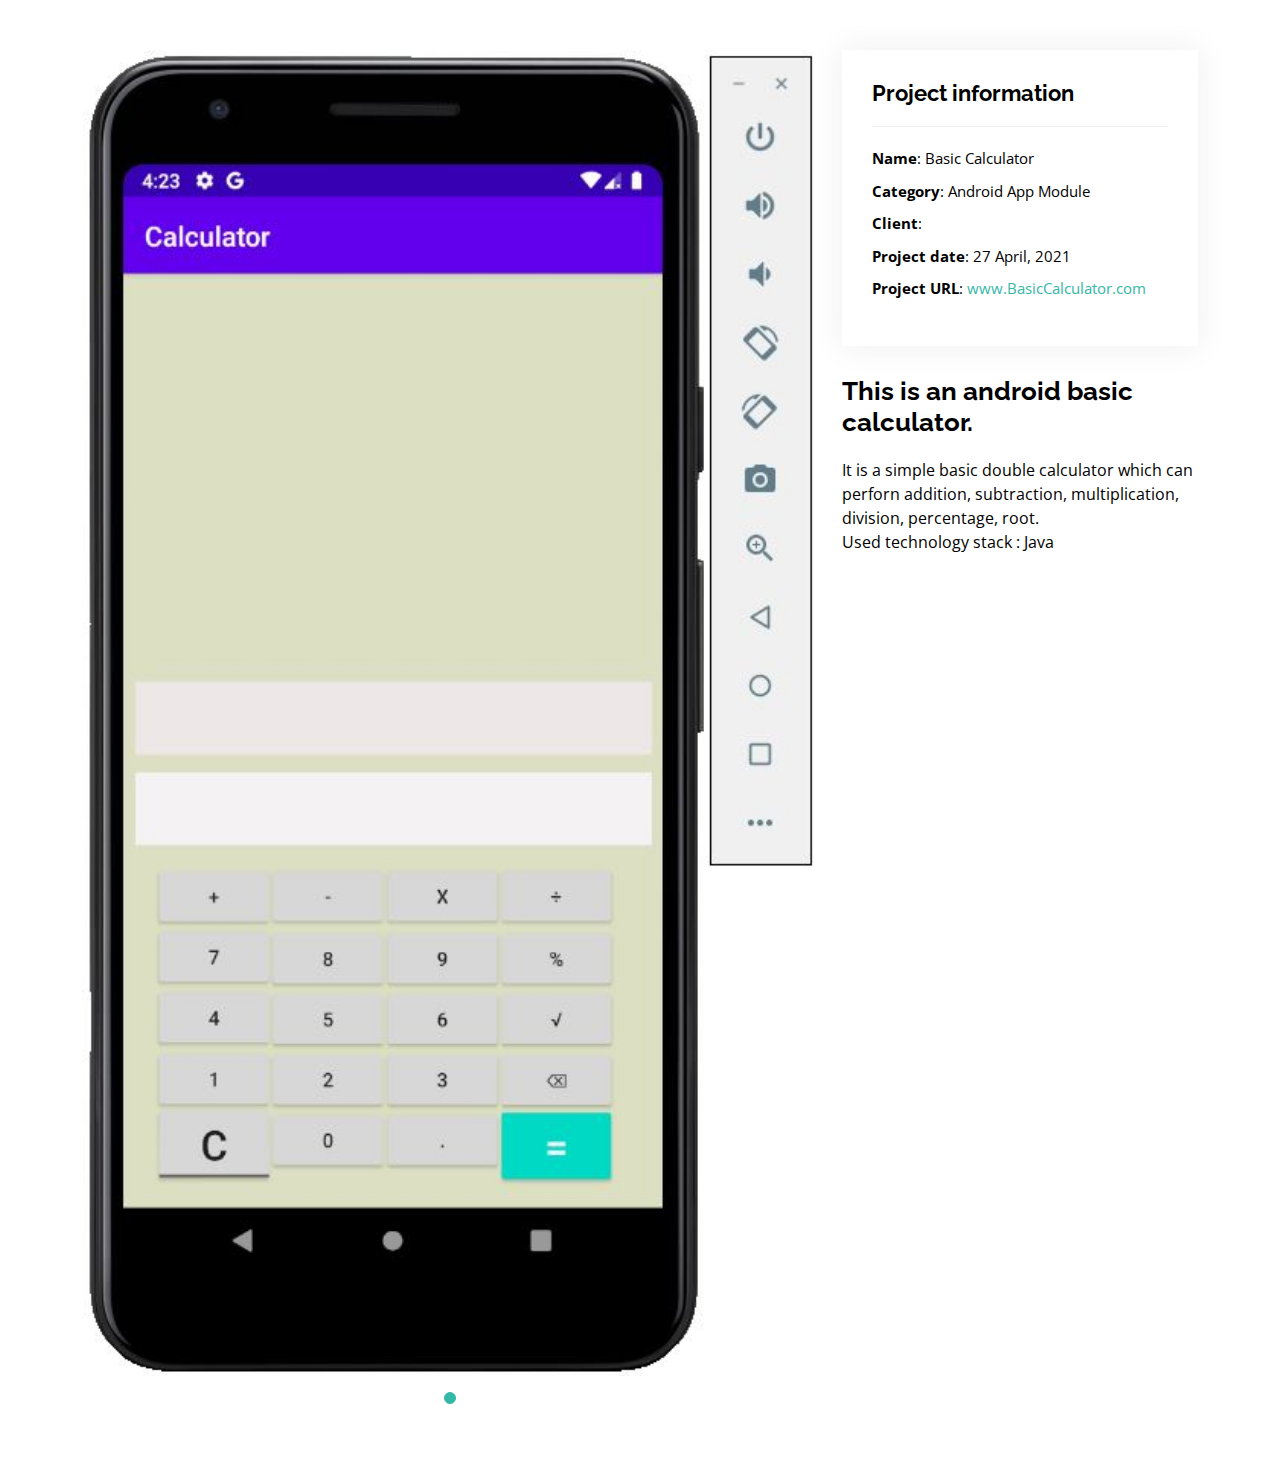
<file: AndroidCalculator.html>
<!DOCTYPE html>
<html lang="en">
  <head>
    <meta charset="utf-8" />
    <meta content="width=device-width, initial-scale=1.0" name="viewport" />

    <title>Portfolio Details - Bibek Kumar Sah</title>
    <meta content="" name="description" />
    <meta content="" name="keywords" />

    <!-- Favicons -->
    <link href="assets/img/favicon.png" rel="icon" />
    <link href="assets/img/apple-touch-icon.png" rel="apple-touch-icon" />

    <!-- Google Fonts -->
    <link
      href="https://fonts.googleapis.com/css?family=Open+Sans:300,300i,400,400i,600,600i,700,700i|Raleway:300,300i,400,400i,500,500i,600,600i,700,700i|Poppins:300,300i,400,400i,500,500i,600,600i,700,700i"
      rel="stylesheet"
    />

    <!-- Vendor CSS Files -->
    <link href="assets/vendor/aos/aos.css" rel="stylesheet" />
    <link
      href="assets/vendor/bootstrap/css/bootstrap.min.css"
      rel="stylesheet"
    />
    <link
      href="assets/vendor/bootstrap-icons/bootstrap-icons.css"
      rel="stylesheet"
    />
    <link href="assets/vendor/boxicons/css/boxicons.min.css" rel="stylesheet" />
    <link
      href="assets/vendor/glightbox/css/glightbox.min.css"
      rel="stylesheet"
    />
    <link href="assets/vendor/swiper/swiper-bundle.min.css" rel="stylesheet" />

    <!-- Main CSS File -->
    <link href="assets/css/style.css" rel="stylesheet" />
  </head>

  <body>
    <main id="main">
      <!-- ======= Portfolio Details Section ======= -->
      <section id="portfolio-details" class="portfolio-details">
        <div class="container">
          <div class="row gy-4">
            <div class="col-lg-8">
              <div class="portfolio-details-slider swiper-container">
                <div class="swiper-wrapper align-items-center">
                  <div class="swiper-slide">
                    <img
                      src="assets/img/portfolio/androidcalculator-1.jpg"
                      alt=""
                    />
                  </div>
                </div>
                <div class="swiper-pagination"></div>
              </div>
            </div>

            <div class="col-lg-4">
              <div class="portfolio-info">
                <h3>Project information</h3>
                <ul>
                  <li><strong>Name</strong>: Basic Calculator</li>
                  <li><strong>Category</strong>: Android App Module</li>
                  <li><strong>Client</strong>:</li>
                  <li><strong>Project date</strong>: 27 April, 2021</li>
                  <li>
                    <strong>Project URL</strong>:
                    <a href="#">www.BasicCalculator.com</a>
                  </li>
                </ul>
              </div>
              <div class="portfolio-description">
                <h2>This is an android basic calculator.</h2>
                <p>
                  It is a simple basic double calculator which can perforn
                  addition, subtraction, multiplication, division, percentage,
                  root. <br />Used technology stack : Java
                </p>
              </div>
            </div>
          </div>
        </div>
      </section>
      <!-- End Portfolio Details Section -->
    </main>
    <!-- End #main -->

    <div id="preloader"></div>
    <a
      href="#"
      class="back-to-top d-flex align-items-center justify-content-center"
      ><i class="bi bi-arrow-up-short"></i
    ></a>

    <!-- Vendor JS Files -->
    <script src="assets/vendor/aos/aos.js"></script>
    <script src="assets/vendor/bootstrap/js/bootstrap.bundle.min.js"></script>
    <script src="assets/vendor/glightbox/js/glightbox.min.js"></script>
    <script src="assets/vendor/isotope-layout/isotope.pkgd.min.js"></script>
    <script src="assets/vendor/php-email-form/validate.js"></script>
    <script src="assets/vendor/purecounter/purecounter.js"></script>
    <script src="assets/vendor/swiper/swiper-bundle.min.js"></script>
    <script src="assets/vendor/waypoints/noframework.waypoints.js"></script>

    <!-- Main JS File -->
    <script src="assets/js/main.js"></script>
  </body>
</html>
</file>
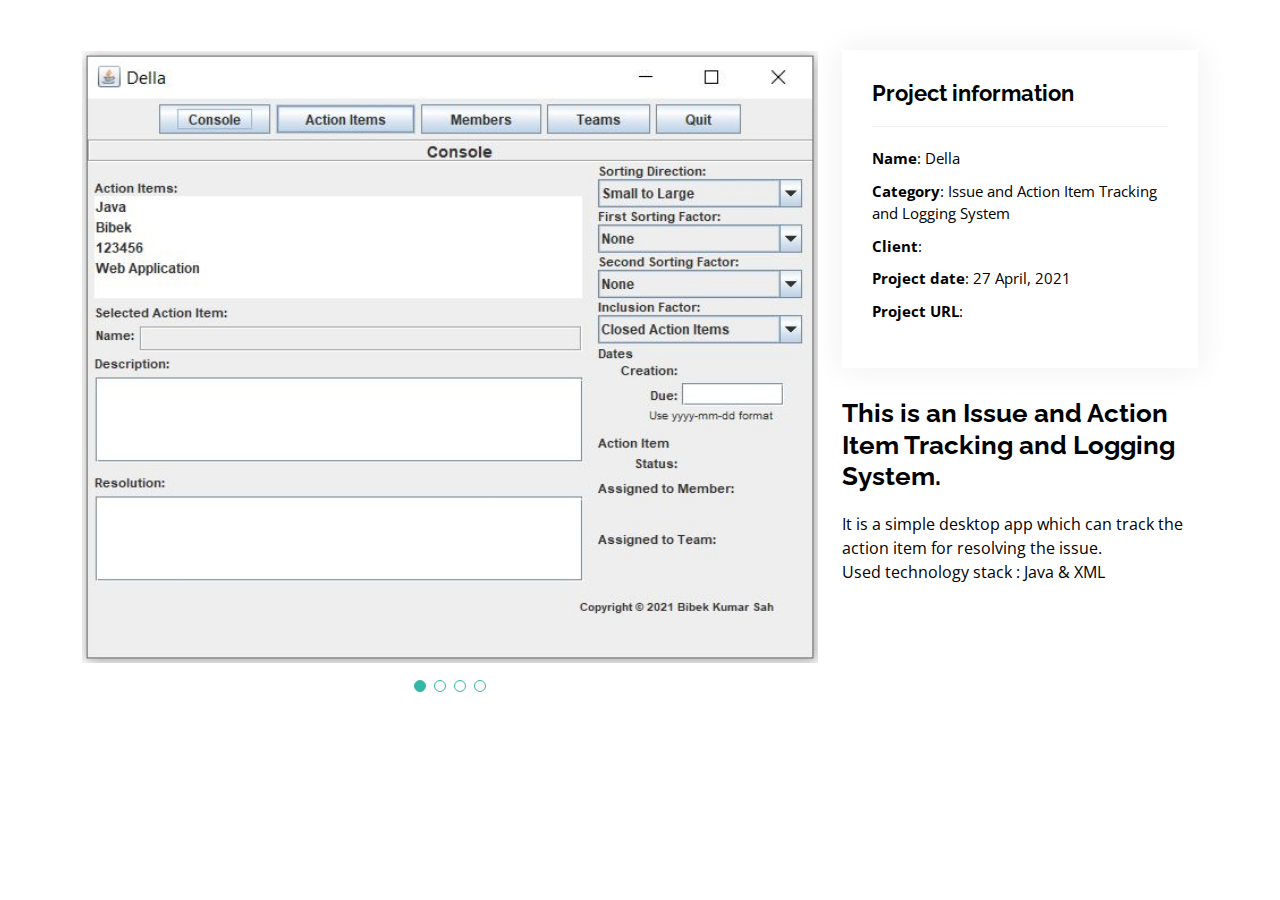
<file: Della.html>
<!DOCTYPE html>
<html lang="en">
  <head>
    <meta charset="utf-8" />
    <meta content="width=device-width, initial-scale=1.0" name="viewport" />

    <title>Portfolio Details - Bibek Kumar Sah</title>
    <meta content="" name="description" />
    <meta content="" name="keywords" />

    <!-- Favicons -->
    <link href="assets/img/favicon.png" rel="icon" />
    <link href="assets/img/apple-touch-icon.png" rel="apple-touch-icon" />

    <!-- Google Fonts -->
    <link
      href="https://fonts.googleapis.com/css?family=Open+Sans:300,300i,400,400i,600,600i,700,700i|Raleway:300,300i,400,400i,500,500i,600,600i,700,700i|Poppins:300,300i,400,400i,500,500i,600,600i,700,700i"
      rel="stylesheet"
    />

    <!-- Vendor CSS Files -->
    <link href="assets/vendor/aos/aos.css" rel="stylesheet" />
    <link
      href="assets/vendor/bootstrap/css/bootstrap.min.css"
      rel="stylesheet"
    />
    <link
      href="assets/vendor/bootstrap-icons/bootstrap-icons.css"
      rel="stylesheet"
    />
    <link href="assets/vendor/boxicons/css/boxicons.min.css" rel="stylesheet" />
    <link
      href="assets/vendor/glightbox/css/glightbox.min.css"
      rel="stylesheet"
    />
    <link href="assets/vendor/swiper/swiper-bundle.min.css" rel="stylesheet" />

    <!-- Main CSS File -->
    <link href="assets/css/style.css" rel="stylesheet" />
  </head>

  <body>
    <main id="main">
      <!-- ======= Portfolio Details Section ======= -->
      <section id="portfolio-details" class="portfolio-details">
        <div class="container">
          <div class="row gy-4">
            <div class="col-lg-8">
              <div class="portfolio-details-slider swiper-container">
                <div class="swiper-wrapper align-items-center">
                  <div class="swiper-slide">
                    <img src="assets/img/portfolio/della-1.jpg" alt="" />
                  </div>
                  <div class="swiper-slide">
                    <img src="assets/img/portfolio/della-2.jpg" alt="" />
                  </div>
                  <div class="swiper-slide">
                    <img src="assets/img/portfolio/della-3.jpg" alt="" />
                  </div>
                  <div class="swiper-slide">
                    <img src="assets/img/portfolio/della-4.jpg" alt="" />
                  </div>
                </div>
                <div class="swiper-pagination"></div>
              </div>
            </div>

            <div class="col-lg-4">
              <div class="portfolio-info">
                <h3>Project information</h3>
                <ul>
                  <li><strong>Name</strong>: Della</li>
                  <li>
                    <strong>Category</strong>: Issue and Action Item Tracking
                    and Logging System
                  </li>
                  <li><strong>Client</strong>:</li>
                  <li><strong>Project date</strong>: 27 April, 2021</li>
                  <li>
                    <strong>Project URL</strong>:
                    <a href="#"></a>
                  </li>
                </ul>
              </div>
              <div class="portfolio-description">
                <h2>
                  This is an Issue and Action Item Tracking and Logging System.
                </h2>
                <p>
                  It is a simple desktop app which can track the action item for
                  resolving the issue.
                  <br />Used technology stack : Java & XML
                </p>
              </div>
            </div>
          </div>
        </div>
      </section>
      <!-- End Portfolio Details Section -->
    </main>
    <!-- End #main -->

    <div id="preloader"></div>
    <a
      href="#"
      class="back-to-top d-flex align-items-center justify-content-center"
      ><i class="bi bi-arrow-up-short"></i
    ></a>

    <!-- Vendor JS Files -->
    <script src="assets/vendor/aos/aos.js"></script>
    <script src="assets/vendor/bootstrap/js/bootstrap.bundle.min.js"></script>
    <script src="assets/vendor/glightbox/js/glightbox.min.js"></script>
    <script src="assets/vendor/isotope-layout/isotope.pkgd.min.js"></script>
    <script src="assets/vendor/php-email-form/validate.js"></script>
    <script src="assets/vendor/purecounter/purecounter.js"></script>
    <script src="assets/vendor/swiper/swiper-bundle.min.js"></script>
    <script src="assets/vendor/waypoints/noframework.waypoints.js"></script>

    <!-- Main JS File -->
    <script src="assets/js/main.js"></script>
  </body>
</html>
</file>
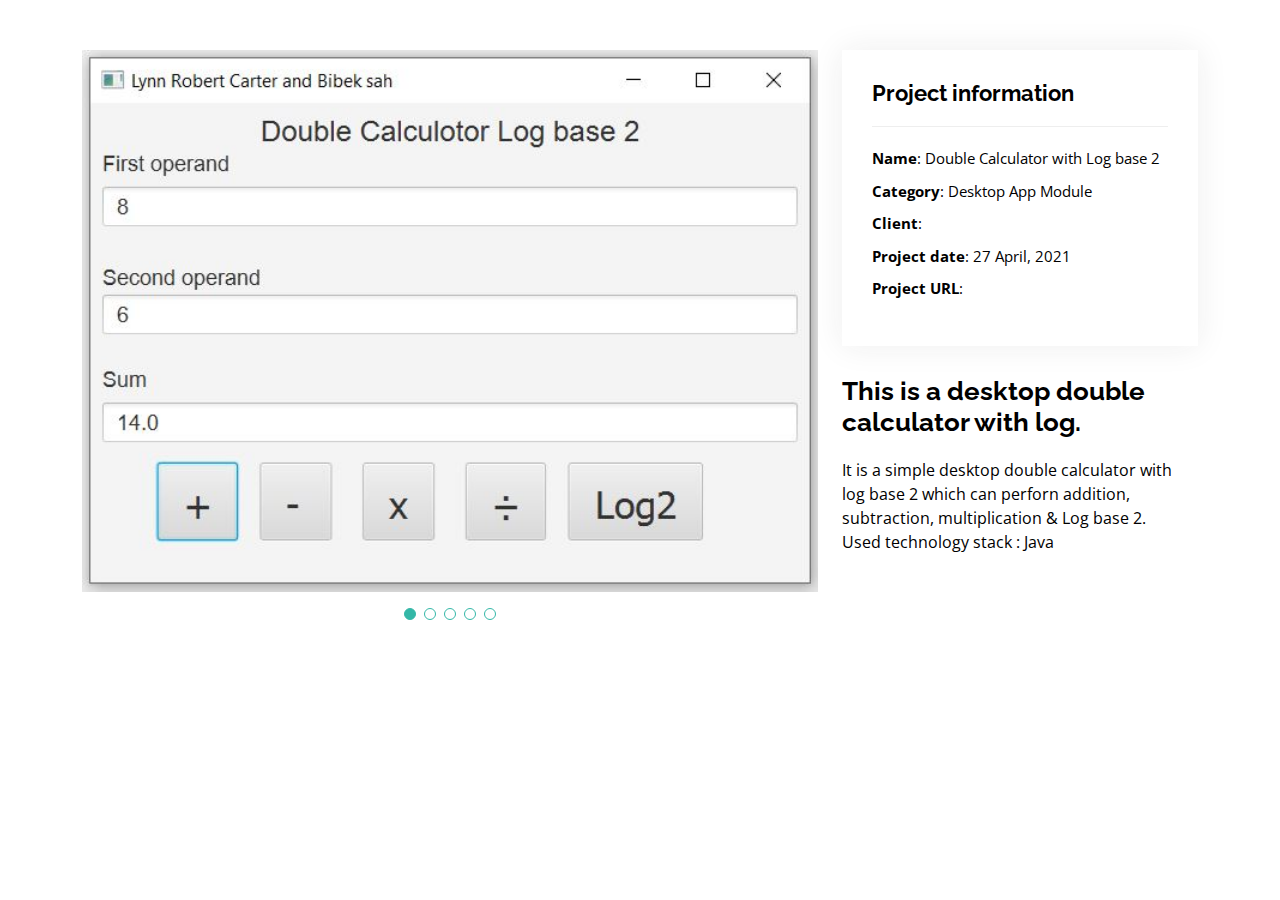
<file: DesktopCalculator.html>
<!DOCTYPE html>
<html lang="en">
  <head>
    <meta charset="utf-8" />
    <meta content="width=device-width, initial-scale=1.0" name="viewport" />

    <title>Portfolio Details - Bibek Kumar Sah</title>
    <meta content="" name="description" />
    <meta content="" name="keywords" />

    <!-- Favicons -->
    <link href="assets/img/favicon.png" rel="icon" />
    <link href="assets/img/apple-touch-icon.png" rel="apple-touch-icon" />

    <!-- Google Fonts -->
    <link
      href="https://fonts.googleapis.com/css?family=Open+Sans:300,300i,400,400i,600,600i,700,700i|Raleway:300,300i,400,400i,500,500i,600,600i,700,700i|Poppins:300,300i,400,400i,500,500i,600,600i,700,700i"
      rel="stylesheet"
    />

    <!-- Vendor CSS Files -->
    <link href="assets/vendor/aos/aos.css" rel="stylesheet" />
    <link
      href="assets/vendor/bootstrap/css/bootstrap.min.css"
      rel="stylesheet"
    />
    <link
      href="assets/vendor/bootstrap-icons/bootstrap-icons.css"
      rel="stylesheet"
    />
    <link href="assets/vendor/boxicons/css/boxicons.min.css" rel="stylesheet" />
    <link
      href="assets/vendor/glightbox/css/glightbox.min.css"
      rel="stylesheet"
    />
    <link href="assets/vendor/swiper/swiper-bundle.min.css" rel="stylesheet" />

    <!-- Main CSS File -->
    <link href="assets/css/style.css" rel="stylesheet" />
  </head>

  <body>
    <main id="main">
      <!-- ======= Portfolio Details Section ======= -->
      <section id="portfolio-details" class="portfolio-details">
        <div class="container">
          <div class="row gy-4">
            <div class="col-lg-8">
              <div class="portfolio-details-slider swiper-container">
                <div class="swiper-wrapper align-items-center">
                  <div class="swiper-slide">
                    <img
                      src="assets/img/portfolio/desktopcalculator-1.jpg"
                      alt=""
                    />
                  </div>
                  <div class="swiper-slide">
                    <img
                      src="assets/img/portfolio/desktopcalculator-2.jpg"
                      alt=""
                    />
                  </div>
                  <div class="swiper-slide">
                    <img
                      src="assets/img/portfolio/desktopcalculator-3.jpg"
                      alt=""
                    />
                  </div>
                  <div class="swiper-slide">
                    <img
                      src="assets/img/portfolio/desktopcalculator-4.jpg"
                      alt=""
                    />
                  </div>
                  <div class="swiper-slide">
                    <img
                      src="assets/img/portfolio/desktopcalculator-5.jpg"
                      alt=""
                    />
                  </div>
                </div>
                <div class="swiper-pagination"></div>
              </div>
            </div>

            <div class="col-lg-4">
              <div class="portfolio-info">
                <h3>Project information</h3>
                <ul>
                  <li>
                    <strong>Name</strong>: Double Calculator with Log base 2
                  </li>
                  <li><strong>Category</strong>: Desktop App Module</li>
                  <li><strong>Client</strong>:</li>
                  <li><strong>Project date</strong>: 27 April, 2021</li>
                  <li>
                    <strong>Project URL</strong>:
                    <a href="#"></a>
                  </li>
                </ul>
              </div>
              <div class="portfolio-description">
                <h2>This is a desktop double calculator with log.</h2>
                <p>
                  It is a simple desktop double calculator with log base 2 which
                  can perforn addition, subtraction, multiplication & Log base
                  2. <br />Used technology stack : Java
                </p>
              </div>
            </div>
          </div>
        </div>
      </section>
      <!-- End Portfolio Details Section -->
    </main>
    <!-- End #main -->

    <div id="preloader"></div>
    <a
      href="#"
      class="back-to-top d-flex align-items-center justify-content-center"
      ><i class="bi bi-arrow-up-short"></i
    ></a>

    <!-- Vendor JS Files -->
    <script src="assets/vendor/aos/aos.js"></script>
    <script src="assets/vendor/bootstrap/js/bootstrap.bundle.min.js"></script>
    <script src="assets/vendor/glightbox/js/glightbox.min.js"></script>
    <script src="assets/vendor/isotope-layout/isotope.pkgd.min.js"></script>
    <script src="assets/vendor/php-email-form/validate.js"></script>
    <script src="assets/vendor/purecounter/purecounter.js"></script>
    <script src="assets/vendor/swiper/swiper-bundle.min.js"></script>
    <script src="assets/vendor/waypoints/noframework.waypoints.js"></script>

    <!-- Main JS File -->
    <script src="assets/js/main.js"></script>
  </body>
</html>
</file>
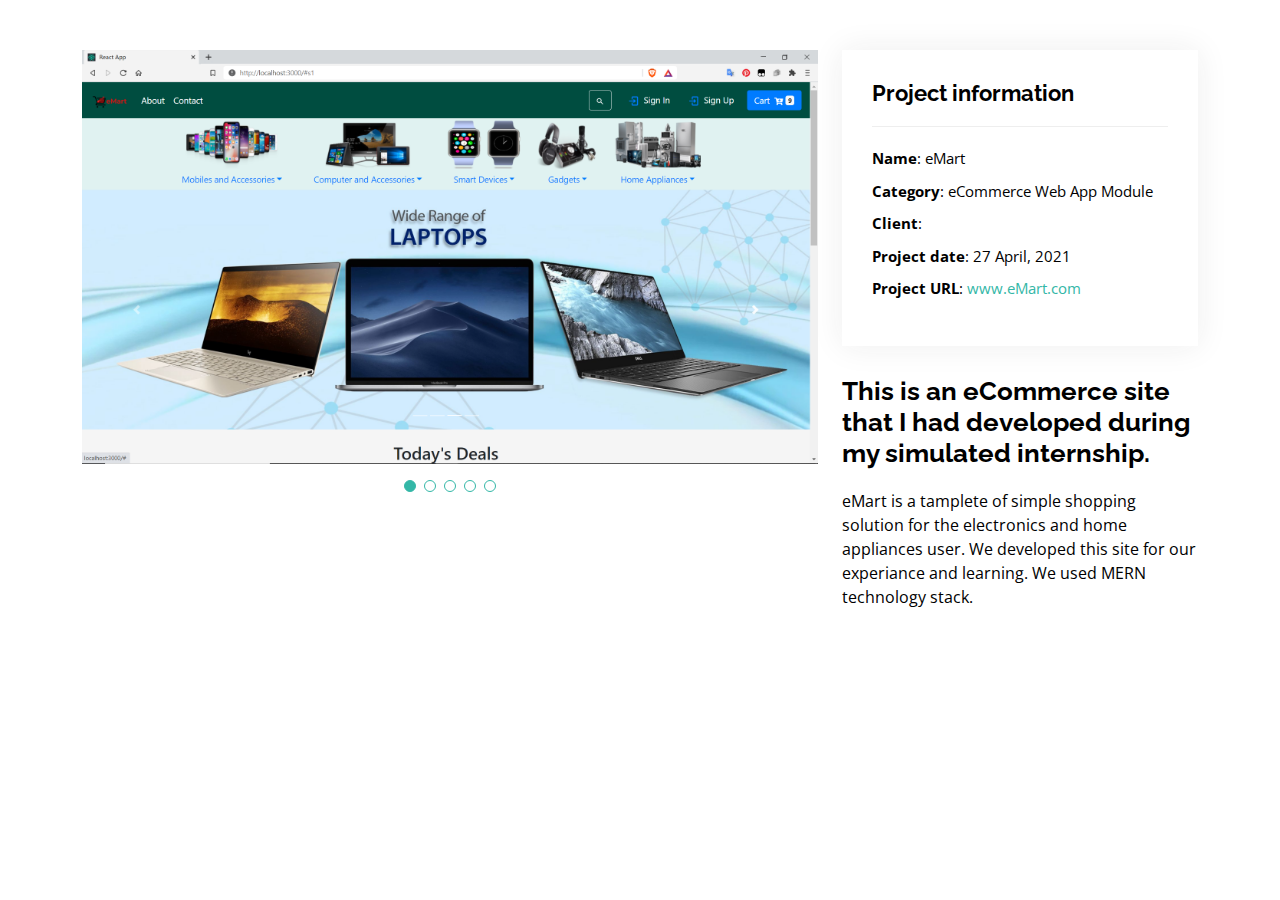
<file: eMart.html>
<!DOCTYPE html>
<html lang="en">
  <head>
    <meta charset="utf-8" />
    <meta content="width=device-width, initial-scale=1.0" name="viewport" />

    <title>Portfolio Details - Bibek Kumar Sah</title>
    <meta content="" name="description" />
    <meta content="" name="keywords" />

    <!-- Favicons -->
    <link href="assets/img/favicon.png" rel="icon" />
    <link href="assets/img/apple-touch-icon.png" rel="apple-touch-icon" />

    <!-- Google Fonts -->
    <link
      href="https://fonts.googleapis.com/css?family=Open+Sans:300,300i,400,400i,600,600i,700,700i|Raleway:300,300i,400,400i,500,500i,600,600i,700,700i|Poppins:300,300i,400,400i,500,500i,600,600i,700,700i"
      rel="stylesheet"
    />

    <!-- Vendor CSS Files -->
    <link href="assets/vendor/aos/aos.css" rel="stylesheet" />
    <link
      href="assets/vendor/bootstrap/css/bootstrap.min.css"
      rel="stylesheet"
    />
    <link
      href="assets/vendor/bootstrap-icons/bootstrap-icons.css"
      rel="stylesheet"
    />
    <link href="assets/vendor/boxicons/css/boxicons.min.css" rel="stylesheet" />
    <link
      href="assets/vendor/glightbox/css/glightbox.min.css"
      rel="stylesheet"
    />
    <link href="assets/vendor/swiper/swiper-bundle.min.css" rel="stylesheet" />

    <!-- Main CSS File -->
    <link href="assets/css/style.css" rel="stylesheet" />
  </head>

  <body>
    <main id="main">
      <!-- ======= Portfolio Details Section ======= -->
      <section id="portfolio-details" class="portfolio-details">
        <div class="container">
          <div class="row gy-4">
            <div class="col-lg-8">
              <div class="portfolio-details-slider swiper-container">
                <div class="swiper-wrapper align-items-center">
                  <div class="swiper-slide">
                    <img src="assets/img/portfolio/emart-1.jpg" alt="" />
                  </div>
                  <div class="swiper-slide">
                    <img src="assets/img/portfolio/emart-2.jpg" alt="" />
                  </div>
                  <div class="swiper-slide">
                    <img src="assets/img/portfolio/emart-3.jpg" alt="" />
                  </div>
                  <div class="swiper-slide">
                    <img src="assets/img/portfolio/emart-4.jpg" alt="" />
                  </div>
                  <div class="swiper-slide">
                    <img src="assets/img/portfolio/emart-5.jpg" alt="" />
                  </div>
                </div>
                <div class="swiper-pagination"></div>
              </div>
            </div>

            <div class="col-lg-4">
              <div class="portfolio-info">
                <h3>Project information</h3>
                <ul>
                  <li><strong>Name</strong>: eMart</li>
                  <li><strong>Category</strong>: eCommerce Web App Module</li>
                  <li><strong>Client</strong>:</li>
                  <li><strong>Project date</strong>: 27 April, 2021</li>
                  <li>
                    <strong>Project URL</strong>:
                    <a href="#">www.eMart.com</a>
                  </li>
                </ul>
              </div>
              <div class="portfolio-description">
                <h2>
                  This is an eCommerce site that I had developed during my
                  simulated internship.
                </h2>
                <p>
                  eMart is a tamplete of simple shopping solution for the
                  electronics and home appliances user. We developed this site
                  for our experiance and learning. We used MERN technology
                  stack.
                </p>
              </div>
            </div>
          </div>
        </div>
      </section>
      <!-- End Portfolio Details Section -->
    </main>
    <!-- End #main -->

    <div id="preloader"></div>
    <a
      href="#"
      class="back-to-top d-flex align-items-center justify-content-center"
      ><i class="bi bi-arrow-up-short"></i
    ></a>

    <!-- Vendor JS Files -->
    <script src="assets/vendor/aos/aos.js"></script>
    <script src="assets/vendor/bootstrap/js/bootstrap.bundle.min.js"></script>
    <script src="assets/vendor/glightbox/js/glightbox.min.js"></script>
    <script src="assets/vendor/isotope-layout/isotope.pkgd.min.js"></script>
    <script src="assets/vendor/php-email-form/validate.js"></script>
    <script src="assets/vendor/purecounter/purecounter.js"></script>
    <script src="assets/vendor/swiper/swiper-bundle.min.js"></script>
    <script src="assets/vendor/waypoints/noframework.waypoints.js"></script>

    <!-- Main JS File -->
    <script src="assets/js/main.js"></script>
  </body>
</html>
</file>
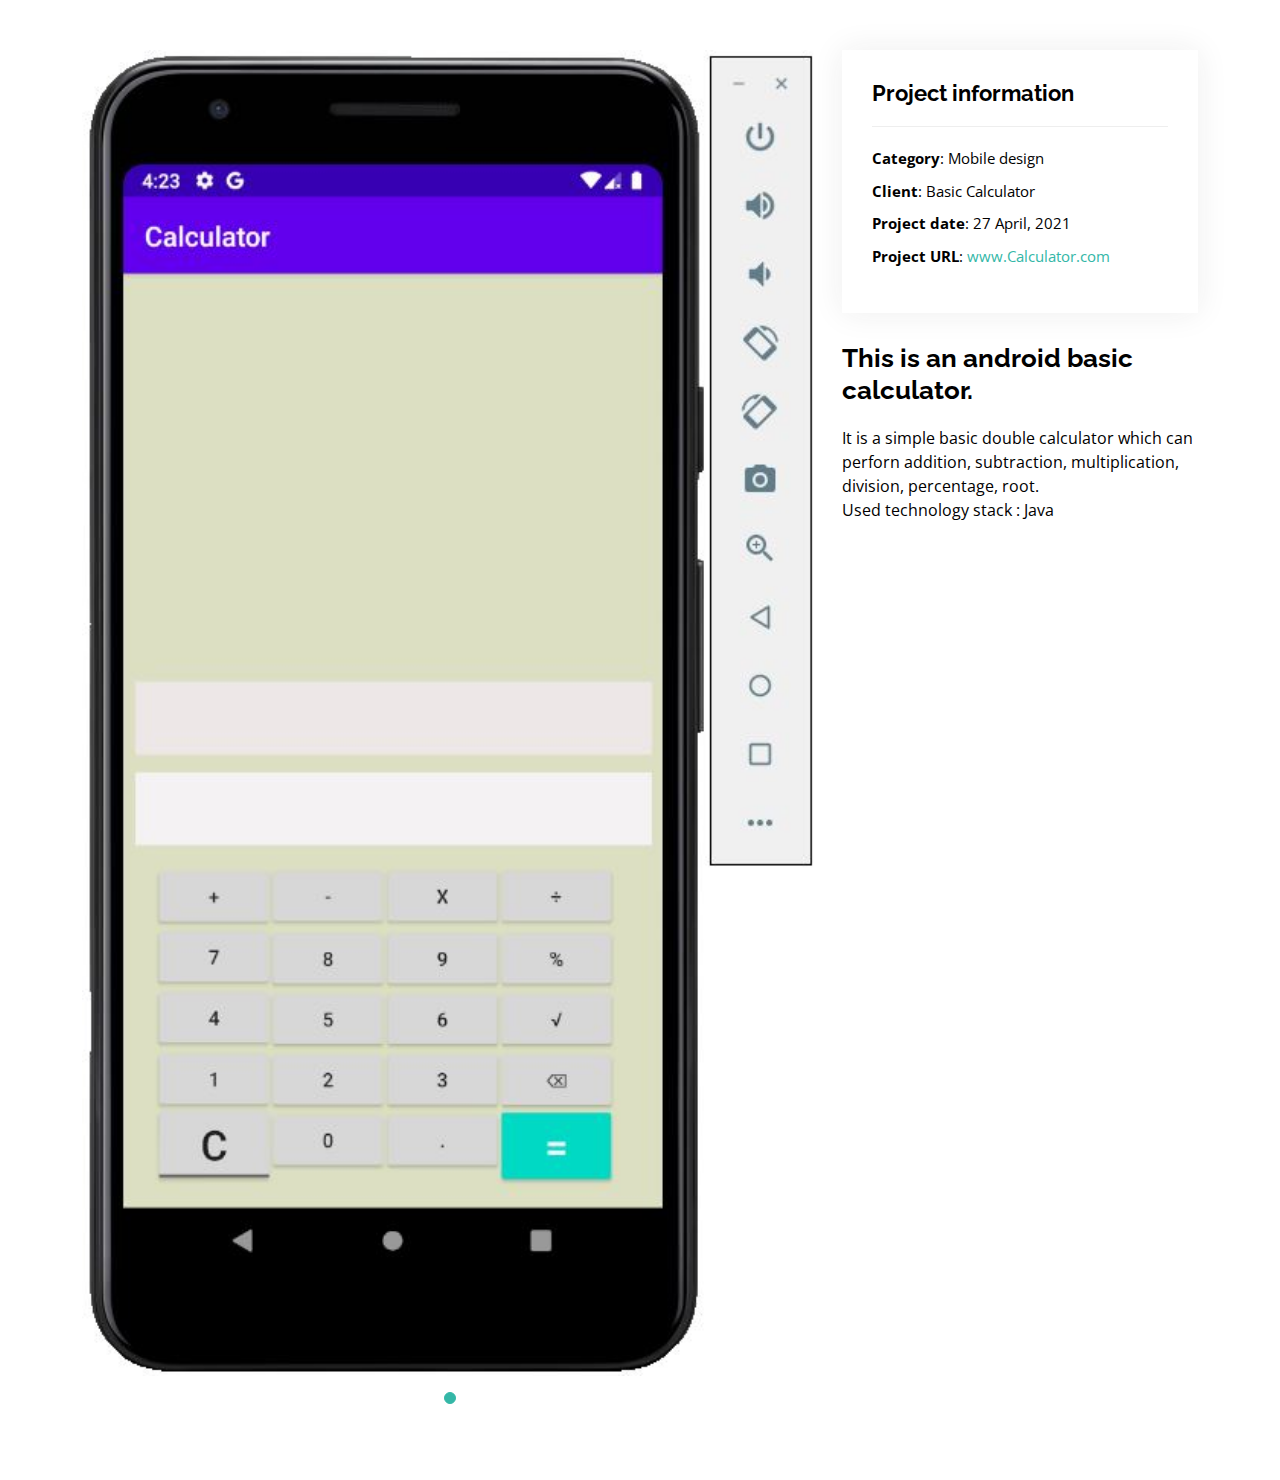
<file: MobileModule.html>
<!DOCTYPE html>
<html lang="en">
  <head>
    <meta charset="utf-8" />
    <meta content="width=device-width, initial-scale=1.0" name="viewport" />

    <title>Portfolio Details - Bibek Kumar Sah</title>
    <meta content="" name="description" />
    <meta content="" name="keywords" />

    <!-- Favicons -->
    <link href="assets/img/favicon.png" rel="icon" />
    <link href="assets/img/apple-touch-icon.png" rel="apple-touch-icon" />

    <!-- Google Fonts -->
    <link
      href="https://fonts.googleapis.com/css?family=Open+Sans:300,300i,400,400i,600,600i,700,700i|Raleway:300,300i,400,400i,500,500i,600,600i,700,700i|Poppins:300,300i,400,400i,500,500i,600,600i,700,700i"
      rel="stylesheet"
    />

    <!-- Vendor CSS Files -->
    <link href="assets/vendor/aos/aos.css" rel="stylesheet" />
    <link
      href="assets/vendor/bootstrap/css/bootstrap.min.css"
      rel="stylesheet"
    />
    <link
      href="assets/vendor/bootstrap-icons/bootstrap-icons.css"
      rel="stylesheet"
    />
    <link href="assets/vendor/boxicons/css/boxicons.min.css" rel="stylesheet" />
    <link
      href="assets/vendor/glightbox/css/glightbox.min.css"
      rel="stylesheet"
    />
    <link href="assets/vendor/swiper/swiper-bundle.min.css" rel="stylesheet" />

    <!-- Main CSS File -->
    <link href="assets/css/style.css" rel="stylesheet" />
  </head>

  <body>
    <main id="main">
      <!-- ======= Portfolio Details Section ======= -->
      <section id="portfolio-details" class="portfolio-details">
        <div class="container">
          <div class="row gy-4">
            <div class="col-lg-8">
              <div class="portfolio-details-slider swiper-container">
                <div class="swiper-wrapper align-items-center">
                  <div class="swiper-slide">
                    <img src="assets/img/portfolio/portfolio-4.jpg" alt="" />
                  </div>
                </div>
                <div class="swiper-pagination"></div>
              </div>
            </div>

            <div class="col-lg-4">
              <div class="portfolio-info">
                <h3>Project information</h3>
                <ul>
                  <li><strong>Category</strong>: Mobile design</li>
                  <li><strong>Client</strong>: Basic Calculator</li>
                  <li><strong>Project date</strong>: 27 April, 2021</li>
                  <li>
                    <strong>Project URL</strong>:
                    <a href="#">www.Calculator.com</a>
                  </li>
                </ul>
              </div>
              <div class="portfolio-description">
                <h2>This is an android basic calculator.</h2>
                <p>
                  It is a simple basic double calculator which can perforn
                  addition, subtraction, multiplication, division, percentage,
                  root. <br />Used technology stack : Java
                </p>
              </div>
            </div>
          </div>
        </div>
      </section>
      <!-- End Portfolio Details Section -->
    </main>
    <!-- End #main -->

    <div id="preloader"></div>
    <a
      href="#"
      class="back-to-top d-flex align-items-center justify-content-center"
      ><i class="bi bi-arrow-up-short"></i
    ></a>

    <!-- Vendor JS Files -->
    <script src="assets/vendor/aos/aos.js"></script>
    <script src="assets/vendor/bootstrap/js/bootstrap.bundle.min.js"></script>
    <script src="assets/vendor/glightbox/js/glightbox.min.js"></script>
    <script src="assets/vendor/isotope-layout/isotope.pkgd.min.js"></script>
    <script src="assets/vendor/php-email-form/validate.js"></script>
    <script src="assets/vendor/purecounter/purecounter.js"></script>
    <script src="assets/vendor/swiper/swiper-bundle.min.js"></script>
    <script src="assets/vendor/waypoints/noframework.waypoints.js"></script>

    <!-- Main JS File -->
    <script src="assets/js/main.js"></script>
  </body>
</html>
</file>
<file: assets/css/style.css>
/*--------------------------------------------------------------
# General
--------------------------------------------------------------*/
body {
  font-family: "Open Sans", sans-serif;
  background-color: rgb(255, 255, 255);
  color: black;
}

.dark-mode {
  background-color: black;
  color: white;
}

a {
  color: #34b7a7;
  text-decoration: none;
}

a:hover {
  color: #51cdbe;
  text-decoration: none;
}

h1,
h2,
h3,
h4,
h5,
h6 {
  font-family: "Raleway", sans-serif;
}

#main {
  margin-top: 50px;
}

@media (max-width: 992px) {
  #main {
    margin-top: 30px;
  }
}

/*--------------------------------------------------------------
# Preloader
--------------------------------------------------------------*/
#preloader {
  position: fixed;
  top: 0;
  left: 0;
  right: 0;
  bottom: 0;
  z-index: 9999;
  overflow: hidden;
  background: #fff;
}

#preloader:before {
  content: "";
  position: fixed;
  top: calc(50% - 30px);
  left: calc(50% - 30px);
  border: 6px solid #34b7a7;
  border-top-color: #dcf5f2;
  border-radius: 50%;
  width: 60px;
  height: 60px;
  -webkit-animation: animate-preloader 1s linear infinite;
  animation: animate-preloader 1s linear infinite;
}

@-webkit-keyframes animate-preloader {
  0% {
    transform: rotate(0deg);
  }
  100% {
    transform: rotate(360deg);
  }
}

@keyframes animate-preloader {
  0% {
    transform: rotate(0deg);
  }
  100% {
    transform: rotate(360deg);
  }
}

/*--------------------------------------------------------------
# Back to top button
--------------------------------------------------------------*/
.back-to-top {
  position: fixed;
  visibility: hidden;
  opacity: 0;
  right: 15px;
  bottom: 15px;
  z-index: 996;
  background: #34b7a7;
  width: 40px;
  height: 40px;
  border-radius: 50px;
  transition: all 0.4s;
}

.back-to-top i {
  font-size: 24px;
  color: #fff;
  line-height: 0;
}

.back-to-top:hover {
  background: #49cbbb;
  color: #fff;
}

.back-to-top.active {
  visibility: visible;
  opacity: 1;
}

/*--------------------------------------------------------------
# Header
--------------------------------------------------------------*/
#header {
  background: #e9e8e6;
  box-shadow: 0px 0px 25px 0 rgba(0, 0, 0, 0.08);
  z-index: 997;
  padding: 15px 0;
}

#header .logo {
  font-size: 32px;
  margin: 0;
  padding: 0;
  line-height: 1;
  font-weight: 400;
  letter-spacing: 2px;
  text-transform: uppercase;
}

#header .logo a {
  color: #222222;
}

#header .logo img {
  max-height: 40px;
}

@media (max-width: 992px) {
  #header .logo {
    font-size: 28px;
  }
}

/*--------------------------------------------------------------
# Header Social Links
--------------------------------------------------------------*/
.header-social-links {
  padding-right: 15px;
}

.header-social-links a {
  color: #6f6f6f;
  padding-left: 6px;
  display: inline-block;
  line-height: 0px;
  transition: 0.3s;
  font-size: 16px;
}

.header-social-links a:hover {
  color: #34b7a7;
}

/*--------------------------------------------------------------
# Toggle Button
--------------------------------------------------------------*/
.switch {
  position: relative;
  display: inline-block;
  width: 60px;
  height: 34px;
}

.switch input {
  opacity: 0;
  width: 0;
  height: 0;
}

.slider {
  position: absolute;
  cursor: pointer;
  top: 0;
  left: 0;
  right: 0;
  bottom: 0;
  background-color: #ccc;
  -webkit-transition: 0.4s;
  transition: 0.4s;
}

.slider:before {
  position: absolute;
  content: "";
  height: 26px;
  width: 26px;
  left: 4px;
  bottom: 4px;
  background-color: white;
  -webkit-transition: 0.4s;
  transition: 0.4s;
}

input:checked + .slider {
  background-color: #010203;
}

input:focus + .slider {
  box-shadow: 0 0 1px #2196f3;
}

input:checked + .slider:before {
  -webkit-transform: translateX(26px);
  -ms-transform: translateX(26px);
  transform: translateX(26px);
}

/* Rounded sliders */
.slider.round {
  border-radius: 34px;
}

.slider.round:before {
  border-radius: 50%;
}

/*--------------------------------------------------------------
# Navigation Menu
--------------------------------------------------------------*/
/**
* Desktop Navigation 
*/
.navbar {
  padding: 0;
}

.navbar ul {
  margin: 0;
  padding: 0;
  display: flex;
  list-style: none;
  align-items: center;
}

.navbar li {
  position: relative;
  padding: 10px 0 10px 28px;
}

.navbar a {
  display: flex;
  align-items: center;
  justify-content: space-between;
  font-family: "Raleway", sans-serif;
  font-size: 15px;
  font-weight: 600;
  color: #888888;
  white-space: nowrap;
  transition: 0.3s;
  position: relative;
}

.navbar a i {
  font-size: 12px;
  line-height: 0;
  margin-left: 5px;
}

.navbar > ul > li > a:before {
  content: "";
  position: absolute;
  width: 0;
  height: 2px;
  bottom: -5px;
  left: 0;
  background-color: #34b7a7;
  visibility: hidden;
  width: 0px;
  transition: all 0.3s ease-in-out 0s;
}

.navbar a:hover:before,
.navbar li:hover > a:before,
.navbar .active:before {
  visibility: visible;
  width: 25px;
}

.navbar a:hover,
.navbar .active,
.navbar li:hover > a {
  color: #222222;
}

.navbar .dropdown ul {
  display: block;
  position: absolute;
  left: 14px;
  top: calc(100% + 30px);
  margin: 0;
  padding: 10px 0;
  z-index: 99;
  opacity: 0;
  visibility: hidden;
  background: #fff;
  box-shadow: 0px 0px 30px rgba(127, 137, 161, 0.25);
  transition: 0.3s;
  border-radius: 4px;
}

.navbar .dropdown ul li {
  min-width: 200px;
  padding: 0;
}

.navbar .dropdown ul a {
  padding: 10px 20px;
  font-size: 15px;
  text-transform: none;
  font-weight: 600;
}

.navbar .dropdown ul a i {
  font-size: 12px;
}

.navbar .dropdown ul a:hover,
.navbar .dropdown ul .active:hover,
.navbar .dropdown ul li:hover > a {
  color: #34b7a7;
}

.navbar .dropdown:hover > ul {
  opacity: 1;
  top: 100%;
  visibility: visible;
}

.navbar .dropdown .dropdown ul {
  top: 0;
  left: calc(100% - 30px);
  visibility: hidden;
}

.navbar .dropdown .dropdown:hover > ul {
  opacity: 1;
  top: 0;
  left: 100%;
  visibility: visible;
}

@media (max-width: 1366px) {
  .navbar .dropdown .dropdown ul {
    left: -90%;
  }
  .navbar .dropdown .dropdown:hover > ul {
    left: -100%;
  }
}

/**
* Mobile Navigation 
*/
.mobile-nav-toggle {
  color: #222222;
  font-size: 28px;
  cursor: pointer;
  display: none;
  line-height: 0;
  transition: 0.5s;
}

.mobile-nav-toggle.bi-x {
  color: #fff;
}

@media (max-width: 991px) {
  .mobile-nav-toggle {
    display: block;
  }
  .navbar ul {
    display: none;
  }
}

.navbar-mobile {
  position: fixed;
  overflow: hidden;
  top: 0;
  right: 0;
  left: 0;
  bottom: 0;
  background: rgba(9, 9, 9, 0.9);
  transition: 0.3s;
  z-index: 999;
}

.navbar-mobile .mobile-nav-toggle {
  position: absolute;
  top: 15px;
  right: 15px;
}

.navbar-mobile ul {
  display: block;
  position: absolute;
  top: 55px;
  right: 15px;
  bottom: 15px;
  left: 15px;
  padding: 10px 0;
  border-radius: 10px;
  background-color: #fff;
  overflow-y: auto;
  transition: 0.3s;
}

.navbar-mobile a {
  font-size: 15px;
  padding-right: 15px;
  color: #222222;
}

.navbar-mobile a:hover,
.navbar-mobile .active,
.navbar-mobile li:hover > a {
  color: #34b7a7;
}

.navbar-mobile .getstarted {
  margin: 15px;
}

.navbar-mobile .dropdown ul {
  position: static;
  display: none;
  margin: 10px 20px;
  padding: 10px 0;
  z-index: 99;
  opacity: 1;
  visibility: visible;
  background: #fff;
  box-shadow: 0px 0px 30px rgba(127, 137, 161, 0.25);
}

.navbar-mobile .dropdown ul li {
  min-width: 200px;
}

.navbar-mobile .dropdown ul a {
  padding: 10px 20px;
}

.navbar-mobile .dropdown ul a i {
  font-size: 12px;
}

.navbar-mobile .dropdown ul a:hover,
.navbar-mobile .dropdown ul .active:hover,
.navbar-mobile .dropdown ul li:hover > a {
  color: #34b7a7;
}

.navbar-mobile .dropdown > .dropdown-active {
  display: block;
}

/*--------------------------------------------------------------
# Hero Section
--------------------------------------------------------------*/
#hero {
  width: 100%;
  height: 100vh;
  background: url("../img/bg.jpg") top left;
  background-size: cover;
}

#hero .container {
  padding-top: 70px;
  position: relative;
}

@media (max-width: 992px) {
  #hero .container {
    padding-top: 58px;
  }
}

#hero h1 {
  margin: 0;
  font-size: 48px;
  font-weight: 700;
  line-height: 56px;
  color: #292727;
}

#hero h2 {
  color: #6f6f6f;
  margin: 10px 0 0 0;
  font-size: 22px;
}

#hero .btn-about {
  font-family: "Raleway", sans-serif;
  text-transform: uppercase;
  font-weight: 600;
  font-size: 12px;
  letter-spacing: 1px;
  display: inline-block;
  padding: 12px 40px;
  border-radius: 50px;
  transition: 0.5s;
  margin-top: 30px;
  color: #fff;
  background: #34b7a7;
}

#hero .btn-about:hover {
  background: #3dc8b7;
}

@media (min-width: 1024px) {
  #hero {
    background-attachment: fixed;
  }
}

@media (max-width: 992px) {
  #hero:before {
    content: "";
    background: rgba(255, 255, 255, 0.8);
    position: absolute;
    bottom: 0;
    top: 0;
    left: 0;
    right: 0;
  }
  #hero h1 {
    font-size: 28px;
    line-height: 36px;
  }
  #hero h2 {
    font-size: 18px;
    line-height: 24px;
  }
}

/*--------------------------------------------------------------
# Sections General
--------------------------------------------------------------*/
section {
  padding: 60px 0;
}

.section-bg {
  background-color: #e7f8f6;
}

.section-title {
  text-align: center;
  padding-bottom: 30px;
}

.section-title h2 {
  font-size: 32px;
  font-weight: bold;
  text-transform: uppercase;
  margin-bottom: 20px;
  padding-bottom: 20px;
  position: relative;
}

.section-title h2::after {
  content: "";
  position: absolute;
  display: block;
  width: 50px;
  height: 3px;
  background: #34b7a7;
  bottom: 0;
  left: calc(50% - 25px);
}

.section-title p {
  margin-bottom: 0;
}

/*--------------------------------------------------------------
# Cta
--------------------------------------------------------------*/
.cta {
  background: linear-gradient(rgba(0, 0, 0, 0.6), rgba(0, 0, 0, 0.6)),
    url("../img/bg-1.jpg") fixed center center;
  background-size: cover;
  padding: 80px 0;
}

.cta h3 {
  color: #fff;
  font-size: 28px;
  font-weight: 700;
}

.cta p {
  color: #fff;
}

.cta .cta-btn {
  font-family: "Raleway", sans-serif;
  text-transform: uppercase;
  font-weight: 500;
  font-size: 16px;
  letter-spacing: 1px;
  display: inline-block;
  padding: 8px 20px;
  border-radius: 2px;
  transition: 0.5s;
  margin: 10px;
  border: 2px solid #fff;
  color: #fff;
}

.cta .cta-btn:hover {
  background: #34b7a7;
  border: 2px solid #34b7a7;
}

@media (max-width: 1024px) {
  .cta {
    background-attachment: scroll;
  }
}

@media (min-width: 769px) {
  .cta .cta-btn-container {
    display: flex;
    align-items: center;
    justify-content: flex-end;
  }
}

/*--------------------------------------------------------------
# About
--------------------------------------------------------------*/
.imgframe {
  width: 400px;
  height: 430px;
  border: 20px solid rgb(173, 156, 156);
  margin: auto;
  padding: 12px 10px;
  shape-image-threshold: inherit;
}

.about .content h3 {
  font-weight: 700;
  font-size: 26px;
  color: #555555;
}

.about .content ul {
  list-style: none;
  padding: 0;
}

.about .content ul li {
  padding-bottom: 10px;
}

.about .content ul i {
  font-size: 20px;
  padding-right: 2px;
  color: #34b7a7;
}

.about .content p:last-child {
  margin-bottom: 0;
}

.column {
  float: left;
  width: 50%;
  padding: 10px;
}

.row:after {
  content: "";
  display: table;
  clear: both;
}

/*--------------------------------------------------------------
# Skills
--------------------------------------------------------------*/
.skills .progress {
  height: 60px;
  display: block;
  background: none;
  border-radius: 0;
}

.skills .progress .skill {
  padding: 10px 0;
  margin: 0 0 6px 0;
  text-transform: uppercase;
  display: block;
  font-weight: 600;
  font-family: "Poppins", sans-serif;
}

.skills .progress .skill .val {
  float: right;
  font-style: normal;
}

.skills .progress-bar-wrap {
  background: #f3f3f3;
}

.skills .progress-bar {
  width: 1px;
  height: 10px;
  transition: 0.9s;
  background-color: #34b7a7;
}

/*--------------------------------------------------------------
# Facts
--------------------------------------------------------------*/
.facts .counters span {
  font-size: 48px;
  display: block;
  color: #34b7a7;
}

.facts .counters p {
  padding: 0;
  margin: 0 0 20px 0;
  font-family: "Raleway", sans-serif;
  font-size: 14px;
}

/*--------------------------------------------------------------
# Testimonials
--------------------------------------------------------------*/
.testimonials .section-header {
  margin-bottom: 40px;
}

.testimonials .testimonial-item {
  text-align: center;
}

.testimonials .testimonial-item .testimonial-img {
  width: 120px;
  border-radius: 50%;
  border: 4px solid #fff;
  margin: 0 auto;
}

.testimonials .testimonial-item h3 {
  font-size: 20px;
  font-weight: bold;
  margin: 10px 0 5px 0;
}

.testimonials .testimonial-item h4 {
  font-size: 14px;
  color: #999;
  margin: 0 0 15px 0;
}

.testimonials .testimonial-item .quote-icon-left,
.testimonials .testimonial-item .quote-icon-right {
  color: #c8efea;
  font-size: 26px;
}

.testimonials .testimonial-item .quote-icon-left {
  display: inline-block;
  left: -5px;
  position: relative;
}

.testimonials .testimonial-item .quote-icon-right {
  display: inline-block;
  right: -5px;
  position: relative;
  top: 10px;
}

.testimonials .testimonial-item p {
  font-style: italic;
  margin: 0 auto 15px auto;
}

@media (min-width: 992px) {
  .testimonials .testimonial-item p {
    width: 80%;
  }
}

.testimonials .swiper-pagination {
  margin-top: 20px;
  position: relative;
}

.testimonials .swiper-pagination .swiper-pagination-bullet {
  width: 12px;
  height: 12px;
  background-color: #fff;
  opacity: 1;
  border: 1px solid #34b7a7;
}

.testimonials .swiper-pagination .swiper-pagination-bullet-active {
  background-color: #34b7a7;
}

/*--------------------------------------------------------------
# Resume
--------------------------------------------------------------*/
.resume .resume-title {
  font-size: 26px;
  font-weight: 400;
  margin-top: 20px;
  margin-bottom: 20px;
  color: #222222;
}

.resume .resume-item {
  padding: 0 0 20px 20px;
  margin-top: -2px;
  border-left: 2px solid #34b7a7;
  position: relative;
}

.resume .resume-item h4 {
  line-height: 18px;
  font-size: 18px;
  font-weight: 600;
  font-family: "Poppins", sans-serif;
  color: #1d685f;
  margin-bottom: 10px;
}

.resume .resume-item h5 {
  font-size: 16px;
  background: #effbf9;
  padding: 5px 15px;
  display: inline-block;
  font-weight: 600;
  margin-bottom: 10px;
  color: #34b7a7;
}

.resume .resume-item ul {
  padding-left: 20px;
}

.resume .resume-item ul li {
  padding-bottom: 10px;
}

.resume .resume-item:last-child {
  padding-bottom: 0;
}

.resume .resume-item::before {
  content: "";
  position: absolute;
  width: 16px;
  height: 16px;
  border-radius: 50px;
  left: -9px;
  top: 0;
  background: #fff;
  border: 2px solid #34b7a7;
}

/*--------------------------------------------------------------
# Services
--------------------------------------------------------------*/
.services .icon-box {
  text-align: center;
  padding: 70px 20px 80px 20px;
  transition: all ease-in-out 0.3s;
  background: #fff;
  box-shadow: 0px 0 35px 0 rgba(0, 0, 0, 0.08);
}

.services .icon-box .icon {
  margin: 0 auto;
  width: 100px;
  height: 100px;
  display: flex;
  align-items: center;
  justify-content: center;
  transition: ease-in-out 0.3s;
  position: relative;
}

.services .icon-box .icon i {
  font-size: 36px;
  transition: 0.5s;
  position: relative;
}

.services .icon-box .icon svg {
  position: absolute;
  top: 0;
  left: 0;
}

.services .icon-box .icon svg path {
  transition: 0.5s;
  fill: #f5f5f5;
}

.services .icon-box h4 {
  font-weight: 600;
  margin: 10px 0 15px 0;
  font-size: 22px;
}

.services .icon-box h4 a {
  color: #222222;
  transition: ease-in-out 0.3s;
}

.services .icon-box p {
  line-height: 24px;
  font-size: 14px;
  margin-bottom: 0;
}

.services .iconbox-blue i {
  color: #a4c639;
}

.services .iconbox-blue:hover .icon i {
  color: #fff;
}

.services .iconbox-blue:hover .icon path {
  fill: #a4c639;
}

.services .iconbox-orange i {
  color: #ffa76e;
}

.services .iconbox-orange:hover .icon i {
  color: #fff;
}

.services .iconbox-orange:hover .icon path {
  fill: #ffa76e;
}

.services .iconbox-pink i {
  color: #5f5f5f;
}

.services .iconbox-pink:hover .icon i {
  color: #fff;
}

.services .iconbox-pink:hover .icon path {
  fill: #5f5f5f;
}

.services .iconbox-yellow i {
  color: #ffbb2c;
}

.services .iconbox-yellow:hover .icon i {
  color: #fff;
}

.services .iconbox-yellow:hover .icon path {
  fill: #ffbb2c;
}

.services .iconbox-red i {
  color: #ff5828;
}

.services .iconbox-red:hover .icon i {
  color: #fff;
}

.services .iconbox-red:hover .icon path {
  fill: #ff5828;
}

.services .iconbox-teal i {
  color: #11dbcf;
}

.services .iconbox-teal:hover .icon i {
  color: #fff;
}

.services .iconbox-teal:hover .icon path {
  fill: #11dbcf;
}

/*--------------------------------------------------------------
# Portfolio
--------------------------------------------------------------*/
.portfolio .portfolio-item {
  margin-bottom: 30px;
}

.portfolio #portfolio-flters {
  padding: 0;
  margin: 0 auto 20px auto;
  list-style: none;
  text-align: center;
}

.portfolio #portfolio-flters li {
  cursor: pointer;
  display: inline-block;
  padding: 8px 16px 10px 16px;
  font-size: 13px;
  font-weight: 500;
  line-height: 1;
  text-transform: uppercase;
  color: #444444;
  margin-bottom: 5px;
  transition: all 0.3s ease-in-out;
  border-radius: 50px;
}

.portfolio #portfolio-flters li:hover,
.portfolio #portfolio-flters li.filter-active {
  color: #fff;
  background: #34b7a7;
}

.portfolio #portfolio-flters li:last-child {
  margin-right: 0;
}

.portfolio .portfolio-wrap {
  transition: 0.3s;
  position: relative;
  overflow: hidden;
  z-index: 1;
  background: rgba(34, 34, 34, 0.6);
}

.portfolio .portfolio-wrap::before {
  content: "";
  background: rgba(34, 34, 34, 0.6);
  position: absolute;
  left: 0;
  right: 0;
  top: 0;
  bottom: 0;
  transition: all ease-in-out 0.3s;
  z-index: 2;
  opacity: 0;
}

.portfolio .portfolio-wrap img {
  transition: all ease-in-out 0.3s;
}

.portfolio .portfolio-wrap .portfolio-info {
  opacity: 0;
  position: absolute;
  top: 0;
  left: 0;
  right: 0;
  bottom: 0;
  z-index: 3;
  transition: all ease-in-out 0.3s;
  display: flex;
  flex-direction: column;
  justify-content: flex-end;
  align-items: flex-start;
  padding: 20px;
}

.portfolio .portfolio-wrap .portfolio-info h4 {
  font-size: 20px;
  color: #fff;
  font-weight: 600;
}

.portfolio .portfolio-wrap .portfolio-info p {
  color: rgba(255, 255, 255, 0.7);
  font-size: 14px;
  text-transform: uppercase;
  padding: 0;
  margin: 0;
  font-style: italic;
}

.portfolio .portfolio-wrap .portfolio-links {
  text-align: center;
  z-index: 4;
}

.portfolio .portfolio-wrap .portfolio-links a {
  color: #fff;
  margin: 0 5px 0 0;
  font-size: 28px;
  display: inline-block;
  transition: 0.3s;
}

.portfolio .portfolio-wrap .portfolio-links a:hover {
  color: #78d9cd;
}

.portfolio .portfolio-wrap:hover::before {
  opacity: 1;
}

.portfolio .portfolio-wrap:hover img {
  transform: scale(1.2);
}

.portfolio .portfolio-wrap:hover .portfolio-info {
  opacity: 1;
}

/*--------------------------------------------------------------
# Portfolio Details
--------------------------------------------------------------*/
.portfolio-details {
  padding-top: 0;
}

.portfolio-details .portfolio-details-slider img {
  width: 100%;
}

.portfolio-details .portfolio-details-slider .swiper-pagination {
  margin-top: 20px;
  position: relative;
}

.portfolio-details
  .portfolio-details-slider
  .swiper-pagination
  .swiper-pagination-bullet {
  width: 12px;
  height: 12px;
  background-color: #fff;
  opacity: 1;
  border: 1px solid #34b7a7;
}

.portfolio-details
  .portfolio-details-slider
  .swiper-pagination
  .swiper-pagination-bullet-active {
  background-color: #34b7a7;
}

.portfolio-details .portfolio-info {
  padding: 30px;
  box-shadow: 0px 0 30px rgba(34, 34, 34, 0.08);
}

.portfolio-details .portfolio-info h3 {
  font-size: 22px;
  font-weight: 700;
  margin-bottom: 20px;
  padding-bottom: 20px;
  border-bottom: 1px solid #eee;
}

.portfolio-details .portfolio-info ul {
  list-style: none;
  padding: 0;
  font-size: 15px;
}

.portfolio-details .portfolio-info ul li + li {
  margin-top: 10px;
}

.portfolio-details .portfolio-description {
  padding-top: 30px;
}

.portfolio-details .portfolio-description h2 {
  font-size: 26px;
  font-weight: 700;
  margin-bottom: 20px;
}

.portfolio-details .portfolio-description p {
  padding: 0;
}

/*--------------------------------------------------------------
# Contact
--------------------------------------------------------------*/
.contact .info {
  width: 100%;
  background: #fff;
}

.contact .info i {
  font-size: 20px;
  color: #34b7a7;
  float: left;
  width: 44px;
  height: 44px;
  background: #effbf9;
  display: flex;
  justify-content: center;
  align-items: center;
  border-radius: 50px;
  transition: all 0.3s ease-in-out;
}

.contact .info h4 {
  padding: 0 0 0 60px;
  font-size: 22px;
  font-weight: 600;
  margin-bottom: 5px;
  color: #222222;
}

.contact .info p {
  padding: 0 0 0 60px;
  margin-bottom: 0;
  font-size: 14px;
  color: #555555;
}

.contact .info .email,
.contact .info .phone {
  margin-top: 40px;
}

.contact .info .email:hover i,
.contact .info .address:hover i,
.contact .info .phone:hover i {
  background: #34b7a7;
  color: #fff;
}

.contact .php-email-form {
  width: 100%;
  background: #fff;
}

.contact .php-email-form .form-group {
  padding-bottom: 8px;
}

.contact .php-email-form .error-message {
  display: none;
  color: #fff;
  background: #ed3c0d;
  text-align: center;
  padding: 15px;
  font-weight: 600;
}

.contact .php-email-form .sent-message {
  display: none;
  color: #fff;
  background: #18d26e;
  text-align: center;
  padding: 15px;
  font-weight: 600;
}

.contact .php-email-form .loading {
  display: none;
  background: #fff;
  text-align: center;
  padding: 15px;
}

.contact .php-email-form .loading:before {
  content: "";
  display: inline-block;
  border-radius: 50%;
  width: 24px;
  height: 24px;
  margin: 0 10px -6px 0;
  border: 3px solid #18d26e;
  border-top-color: #eee;
  -webkit-animation: animate-loading 1s linear infinite;
  animation: animate-loading 1s linear infinite;
}

.contact .php-email-form input,
.contact .php-email-form textarea {
  border-radius: 4px;
  box-shadow: none;
  font-size: 14px;
}

.contact .php-email-form input:focus,
.contact .php-email-form textarea:focus {
  border-color: #34b7a7;
}

.contact .php-email-form input {
  height: 44px;
}

.contact .php-email-form textarea {
  padding: 10px 12px;
}

.contact .php-email-form button[type="submit"] {
  background: #34b7a7;
  border: 0;
  padding: 10px 30px 12px 30px;
  color: #fff;
  transition: 0.4s;
  border-radius: 50px;
}

.contact .php-email-form button[type="submit"]:hover {
  background: #3dc8b7;
}

@-webkit-keyframes animate-loading {
  0% {
    transform: rotate(0deg);
  }
  100% {
    transform: rotate(360deg);
  }
}

@keyframes animate-loading {
  0% {
    transform: rotate(0deg);
  }
  100% {
    transform: rotate(360deg);
  }
}

/*--------------------------------------------------------------
# Footer
--------------------------------------------------------------*/
#footer {
  background: #e9e8e6;
  padding: 30px 0;
  color: #222222;
  font-size: 14px;
  text-align: center;
}

#footer .credits {
  padding-top: 5px;
  font-size: 13px;
}

#footer .credits a {
  color: #34b7a7;
}
</file>
